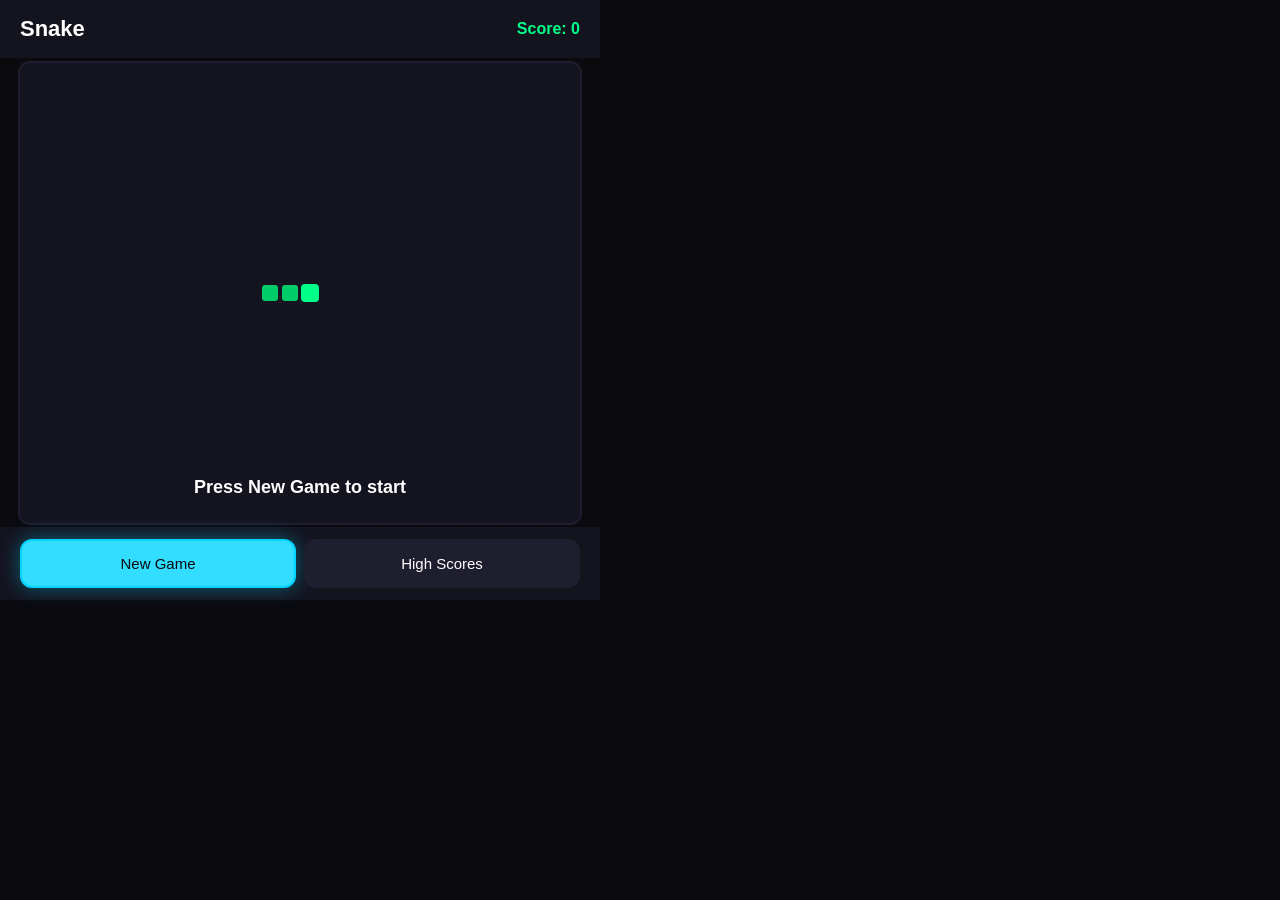
<file: MEta-Browser/meta-wearables-webapp-main/examples/snake/index.html>
<!DOCTYPE html>
<html lang="en">
<head>
  <meta charset="UTF-8">
  <meta name="viewport" content="width=600, height=600, initial-scale=1.0, user-scalable=no">
  <meta name="description" content="Classic Snake game for Meta Ray-Ban Display Glasses, controlled with D-pad navigation.">
  <meta name="mrbd-web-app-capable" content="yes">
  <title>Snake</title>
  <link rel="stylesheet" href="styles.css">
</head>
<body>
  <div id="app">
    <!-- Main game screen -->
    <div id="home" class="screen">
      <header class="header">
        <h1>Snake</h1>
        <span class="header-meta" id="score-display">Score: 0</span>
      </header>
      <div class="content game-content">
        <canvas id="game-canvas" width="560" height="460" role="img" aria-label="Snake game canvas"></canvas>
      </div>
      <nav class="nav-bar">
        <button class="nav-item focusable primary" data-action="start-game">New Game</button>
        <button class="nav-item focusable" data-action="view-scores">High Scores</button>
      </nav>
    </div>

    <!-- Game Over overlay -->
    <div id="game-over" class="overlay hidden">
      <div class="overlay-content">
        <div class="game-over-title">Game Over</div>
        <div class="game-over-score" id="final-score">0</div>
        <div class="game-over-label">points</div>
        <div class="game-over-best" id="best-score-label"></div>
        <button class="nav-item focusable primary overlay-btn" data-action="start-game">Play Again</button>
        <button class="nav-item focusable overlay-btn" data-action="dismiss-overlay">Back</button>
      </div>
    </div>

    <!-- High Scores screen -->
    <div id="scores" class="screen hidden">
      <header class="header">
        <h1>High Scores</h1>
      </header>
      <div class="content">
        <div class="list-container" id="scores-list"></div>
      </div>
      <nav class="nav-bar">
        <button class="nav-item focusable danger" data-action="clear-scores">Clear Scores</button>
      </nav>
    </div>
  </div>
  <script src="app.js"></script>
</body>
</html>
</file>
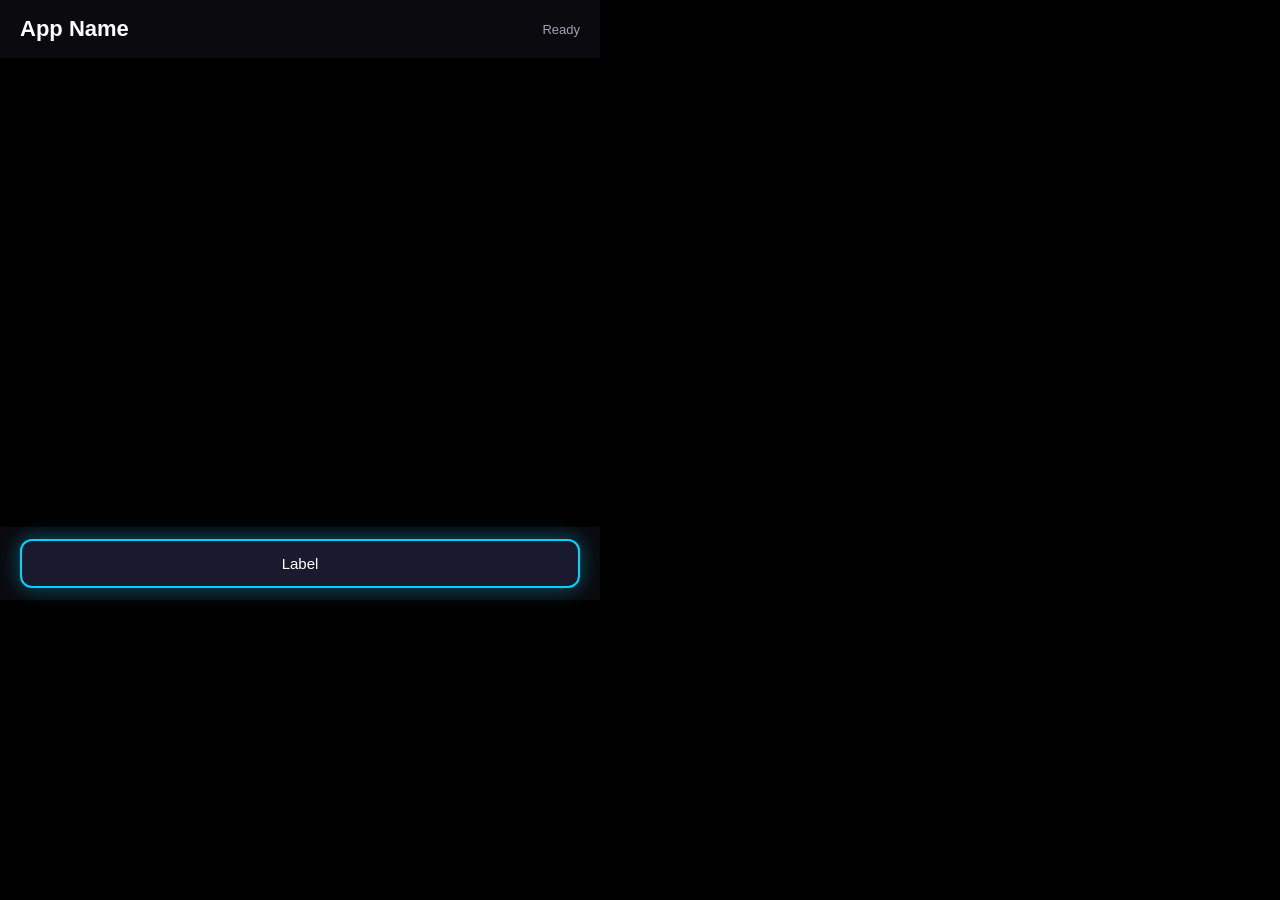
<file: MEta-Browser/meta-wearables-webapp-main/plugins/meta-wearables-webapp/skills/create-webapp/templates/index.html>
<!DOCTYPE html>
<html lang="en">
<head>
  <meta charset="UTF-8">
  <meta name="viewport" content="width=600, height=600, initial-scale=1.0, user-scalable=no">
  <meta name="description" content="A brief description of what this app does.">
  <meta name="mrbd-web-app-capable" content="yes">
  <title>App Name</title>
  <link rel="icon" type="image/png" href="favicon.png">
  <link rel="manifest" href="manifest.webmanifest">
  <link rel="stylesheet" href="styles.css">
</head>
<body>
  <div id="app">
    <!-- Each screen is a full-page section -->
    <div id="home" class="screen">
      <header class="header">
        <h1>App Name</h1>
        <span class="header-meta" id="status-indicator">Ready</span>
      </header>
      <div class="content">
        <!-- Screen content -->
      </div>
      <nav class="nav-bar">
        <button class="nav-item focusable" data-action="action-name">Label</button>
      </nav>
    </div>

    <!-- Additional screens start hidden -->
    <div id="detail" class="screen hidden">
      <header class="header">
        <h1>Detail</h1>
      </header>
      <div class="content">
        <!-- Detail content -->
      </div>
    </div>
  </div>
  <script src="app.js"></script>
</body>
</html>
</file>
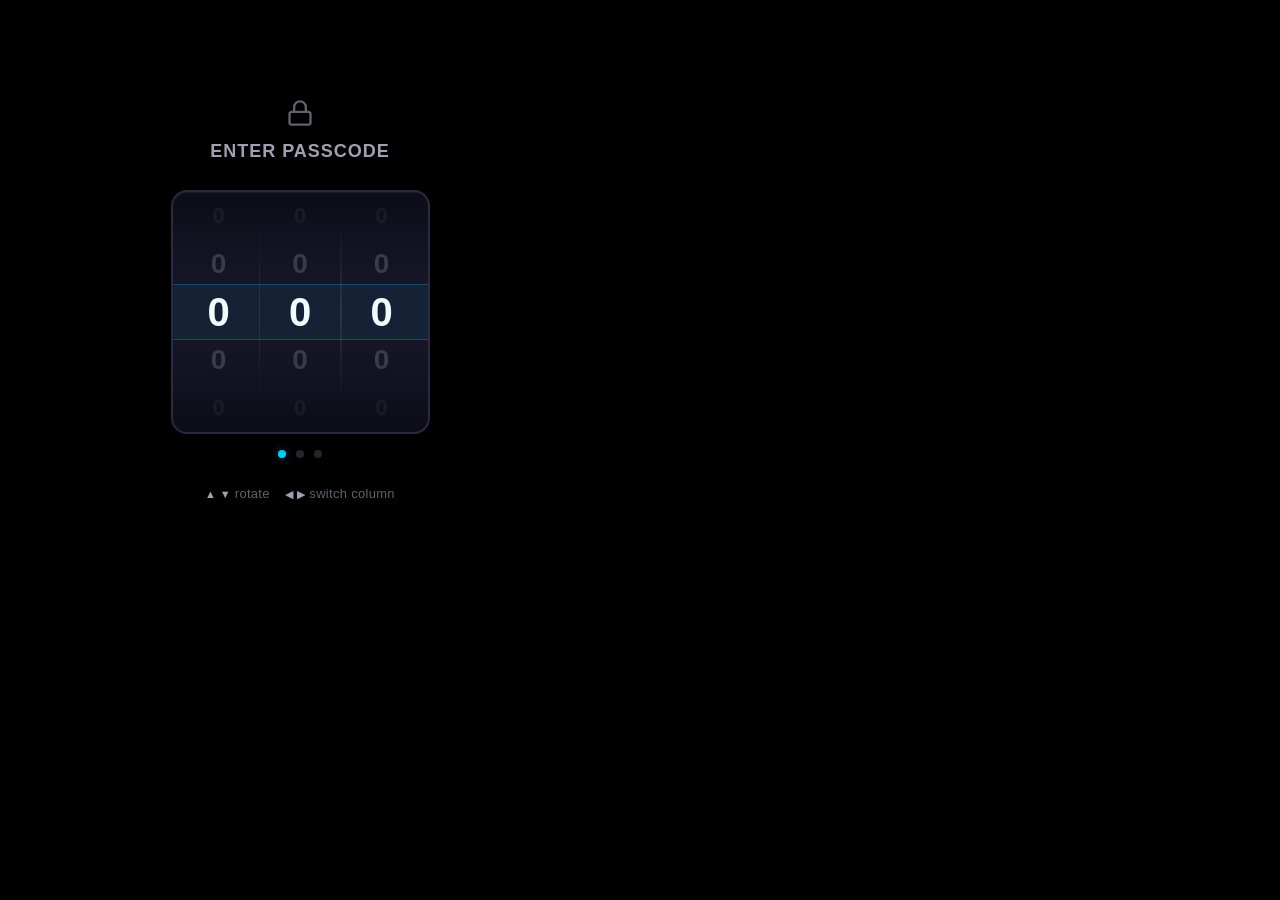
<file: MEta-Browser/meta-wearables-webapp-main/plugins/meta-wearables-webapp/skills/passcode-for-testing/templates/lock.html>
<!DOCTYPE html>
<html lang="en">
<head>
  <meta charset="UTF-8">
  <meta name="viewport" content="width=600, height=600, user-scalable=no">
  <title>Unlock</title>
  <style>
    :root {
      --bg-primary: #000000; /* pure black = transparent on additive display */
      --bg-secondary: #0a0a0f;
      --bg-tertiary: #14141f;
      --text-primary: #ffffff;
      --text-secondary: #a0a0b0;
      --text-muted: #606070;
      --accent-primary: #00d4ff;
      --focus-glow: rgba(0, 212, 255, 0.4);
      --success: #00ff88;
    }

    * { margin: 0; padding: 0; box-sizing: border-box; }

    body {
      font-family: -apple-system, BlinkMacSystemFont, 'Segoe UI', sans-serif;
      background: var(--bg-primary);
      color: var(--text-primary);
      width: 600px;
      height: 600px;
      overflow: hidden;
    }

    #lock-screen {
      width: 100%;
      height: 100%;
      display: flex;
      flex-direction: column;
      align-items: center;
      justify-content: center;
      gap: 28px;
    }

    /* ==================== HEADER ==================== */
    .lock-header {
      display: flex;
      flex-direction: column;
      align-items: center;
      gap: 10px;
    }

    .lock-icon { color: var(--text-muted); }

    .lock-title {
      font-size: 18px;
      font-weight: 600;
      color: var(--text-secondary);
      letter-spacing: 1px;
      text-transform: uppercase;
    }

    /* ==================== COMBO LOCK ==================== */
    .combo-lock {
      display: flex;
      flex-direction: column;
      align-items: center;
      gap: 16px;
    }

    .lock-body {
      display: flex;
      align-items: center;
      gap: 0;
      background: linear-gradient(180deg, #0d0d18 0%, #161628 40%, #161628 60%, #0d0d18 100%);
      border-radius: 16px;
      border: 2px solid #2a2a40;
      padding: 0 6px;
      position: relative;
      box-shadow:
        0 4px 20px rgba(0, 0, 0, 0.6),
        inset 0 1px 0 rgba(255, 255, 255, 0.05);
    }

    .selection-band {
      position: absolute;
      left: 0;
      right: 0;
      top: 50%;
      transform: translateY(-50%);
      height: 56px;
      background: rgba(0, 212, 255, 0.06);
      border-top: 1.5px solid rgba(0, 212, 255, 0.25);
      border-bottom: 1.5px solid rgba(0, 212, 255, 0.25);
      pointer-events: none;
      z-index: 1;
    }

    .combo-column {
      width: 80px;
      height: 240px;
      position: relative;
      overflow: hidden;
      cursor: pointer;
    }

    .combo-column.active .digit.current {
      color: var(--accent-primary);
      text-shadow: 0 0 20px var(--focus-glow);
    }

    .combo-divider {
      width: 1.5px;
      height: 180px;
      background: linear-gradient(180deg, transparent, #2a2a40, transparent);
      flex-shrink: 0;
    }

    .digit-window {
      width: 100%;
      height: 100%;
      display: flex;
      align-items: center;
      justify-content: center;
    }

    .digit-strip {
      display: flex;
      flex-direction: column;
      align-items: center;
      gap: 0;
      transition: transform 0.15s ease-out;
    }

    .digit {
      display: flex;
      align-items: center;
      justify-content: center;
      width: 80px;
      height: 48px;
      font-size: 34px;
      font-weight: 700;
      font-variant-numeric: tabular-nums;
      user-select: none;
      transition: color 0.15s ease, opacity 0.15s ease, transform 0.15s ease;
    }

    .digit.current { color: var(--text-primary); font-size: 40px; opacity: 1; }
    .digit.near { color: var(--text-muted); opacity: 0.5; font-size: 28px; }
    .digit.far { color: var(--text-muted); opacity: 0.15; font-size: 22px; }

    /* Column indicator dots */
    .column-indicator { display: flex; gap: 10px; }

    .column-indicator .dot {
      width: 8px;
      height: 8px;
      border-radius: 50%;
      background: var(--text-muted);
      opacity: 0.4;
      transition: all 0.2s ease;
    }

    .column-indicator .dot.active {
      background: var(--accent-primary);
      opacity: 1;
      box-shadow: 0 0 8px var(--focus-glow);
    }

    /* ==================== HINT ==================== */
    .lock-hint { font-size: 13px; color: var(--text-muted); letter-spacing: 0.3px; }
    .hint-arrows { color: var(--text-secondary); font-size: 11px; }

    /* ==================== UNLOCK MESSAGE ==================== */
    .unlock-msg {
      position: absolute;
      top: 0;
      left: 0;
      width: 100%;
      height: 100%;
      display: flex;
      flex-direction: column;
      align-items: center;
      justify-content: center;
      gap: 10px;
      background: rgba(10, 10, 15, 0.92);
      backdrop-filter: blur(6px);
      color: var(--success);
      font-size: 20px;
      font-weight: 700;
      letter-spacing: 2px;
      z-index: 10;
      border-radius: 14px;
      animation: unlockIn 0.4s ease;
    }

    .unlock-msg.hidden { display: none; }

    @keyframes unlockIn {
      0% { opacity: 0; transform: scale(0.7); }
      60% { opacity: 1; transform: scale(1.05); }
      100% { opacity: 1; transform: scale(1); }
    }

    /* ==================== SHAKE (wrong code) ==================== */
    @keyframes shake {
      0%, 100% { transform: translateX(0); }
      20% { transform: translateX(-6px); }
      40% { transform: translateX(6px); }
      60% { transform: translateX(-4px); }
      80% { transform: translateX(4px); }
    }

    .lock-body.shake { animation: shake 0.4s ease; }

    /* ==================== CORRECT GLOW ==================== */
    .lock-body.correct .digit.current {
      color: var(--success);
      text-shadow: 0 0 16px rgba(0, 255, 136, 0.5);
    }

    .lock-body.correct .selection-band {
      border-color: rgba(0, 255, 136, 0.4);
      background: rgba(0, 255, 136, 0.08);
    }
  </style>
</head>
<body>
  <div id="lock-screen">
    <div class="lock-header">
      <div class="lock-icon">
        <svg aria-hidden="true" focusable="false" width="28" height="28" viewBox="0 0 24 24" fill="none" stroke="currentColor" stroke-width="2" stroke-linecap="round" stroke-linejoin="round">
          <rect x="3" y="11" width="18" height="11" rx="2" ry="2"/>
          <path d="M7 11V7a5 5 0 0 1 10 0v4"/>
        </svg>
      </div>
      <div class="lock-title">Enter Passcode</div>
    </div>

    <div class="combo-lock">
      <div class="lock-body">
        <div class="selection-band"></div>
        <div class="combo-column" data-col="0">
          <div class="digit-window">
            <div class="digit-strip">
              <span class="digit far">0</span>
              <span class="digit near">0</span>
              <span class="digit current">0</span>
              <span class="digit near">0</span>
              <span class="digit far">0</span>
            </div>
          </div>
        </div>
        <div class="combo-divider"></div>
        <div class="combo-column" data-col="1">
          <div class="digit-window">
            <div class="digit-strip">
              <span class="digit far">0</span>
              <span class="digit near">0</span>
              <span class="digit current">0</span>
              <span class="digit near">0</span>
              <span class="digit far">0</span>
            </div>
          </div>
        </div>
        <div class="combo-divider"></div>
        <div class="combo-column" data-col="2">
          <div class="digit-window">
            <div class="digit-strip">
              <span class="digit far">0</span>
              <span class="digit near">0</span>
              <span class="digit current">0</span>
              <span class="digit near">0</span>
              <span class="digit far">0</span>
            </div>
          </div>
        </div>
        <div id="unlock-msg" class="unlock-msg hidden">
          <svg aria-hidden="true" focusable="false" width="36" height="36" viewBox="0 0 24 24" fill="none" stroke="currentColor" stroke-width="2" stroke-linecap="round" stroke-linejoin="round">
            <rect x="3" y="11" width="18" height="11" rx="2" ry="2"/>
            <path d="M7 11V7a5 5 0 0 1 9.9-1"/>
          </svg>
          <span>Unlocked</span>
        </div>
      </div>
      <div class="column-indicator">
        <span class="dot active"></span>
        <span class="dot"></span>
        <span class="dot"></span>
      </div>
    </div>

    <div class="lock-hint">
      <span class="hint-arrows">&#9650; &#9660;</span> rotate &nbsp;&nbsp;
      <span class="hint-arrows">&#9664; &#9654;</span> switch column
    </div>
  </div>

  <script>
    (function() {
      'use strict';

      // ===== REPLACE THESE TWO VALUES =====
      var PASSCODE = [__DIGIT_0__, __DIGIT_1__, __DIGIT_2__];
      var STORAGE_KEY = '__APP_NAME___unlocked';

      var activeCol = 0;
      var values = [0, 0, 0];
      var columns = [];
      var dots = [];
      var unlocked = false;

      // Check if already unlocked on this device
      if (localStorage.getItem(STORAGE_KEY) === '1') {
        window.location.replace('index.html');
        return;
      }

      function mod(n, m) {
        return ((n % m) + m) % m;
      }

      function getDigits(value) {
        return [
          mod(value - 2, 10),
          mod(value - 1, 10),
          value,
          mod(value + 1, 10),
          mod(value + 2, 10),
        ];
      }

      function renderColumn(colIndex) {
        var col = columns[colIndex];
        var strip = col.querySelector('.digit-strip');
        var digits = strip.querySelectorAll('.digit');
        var nums = getDigits(values[colIndex]);

        for (var i = 0; i < 5; i++) {
          digits[i].textContent = nums[i];
        }

        columns.forEach(function(c, idx) {
          c.classList.toggle('active', idx === activeCol);
        });

        dots.forEach(function(d, idx) {
          d.classList.toggle('active', idx === activeCol);
        });

        col.classList.remove('correct');
      }

      function renderAll() {
        for (var i = 0; i < 3; i++) {
          renderColumn(i);
        }
      }

      function rotateUp() {
        values[activeCol] = mod(values[activeCol] - 1, 10);
        renderColumn(activeCol);
        checkCode();
      }

      function rotateDown() {
        values[activeCol] = mod(values[activeCol] + 1, 10);
        renderColumn(activeCol);
        checkCode();
      }

      function moveLeft() {
        activeCol = Math.max(0, activeCol - 1);
        renderAll();
      }

      function moveRight() {
        activeCol = Math.min(2, activeCol + 1);
        renderAll();
      }

      function checkCode() {
        if (unlocked) return;

        var match = values[0] === PASSCODE[0] &&
                    values[1] === PASSCODE[1] &&
                    values[2] === PASSCODE[2];

        if (match) {
          unlocked = true;
          document.querySelector('.lock-body').classList.add('correct');

          setTimeout(function() {
            document.getElementById('unlock-msg').classList.remove('hidden');
            localStorage.setItem(STORAGE_KEY, '1');

            setTimeout(function() {
              window.location.replace('index.html');
            }, 800);
          }, 300);
        }
      }

      function setupEvents() {
        document.addEventListener('keydown', function(e) {
          if (unlocked) return;

          switch (e.key) {
            case 'ArrowUp':
              rotateUp();
              e.preventDefault();
              break;
            case 'ArrowDown':
              rotateDown();
              e.preventDefault();
              break;
            case 'ArrowLeft':
              moveLeft();
              e.preventDefault();
              break;
            case 'ArrowRight':
              moveRight();
              e.preventDefault();
              break;
          }
        });
      }

      function init() {
        columns = Array.from(document.querySelectorAll('.combo-column'));
        dots = Array.from(document.querySelectorAll('.column-indicator .dot'));
        setupEvents();
        renderAll();
      }

      if (document.readyState === 'loading') {
        document.addEventListener('DOMContentLoaded', init);
      } else {
        init();
      }
    })();
  </script>
</body>
</html>
</file>
<file: MEta-Browser/meta-wearables-webapp-main/examples/snake/styles.css>
/**
 * Copyright (c) Meta Platforms, Inc. and affiliates.
 * All rights reserved.
 *
 * This source code is licensed under the BSD-style license found in the
 * LICENSE file in the root directory of this source tree.
 */

:root {
  --bg-primary: #0a0a0f;
  --bg-secondary: #14141f;
  --bg-tertiary: #1e1e2e;
  --bg-card: #1a1a2e;
  --text-primary: #ffffff;
  --text-secondary: #a0a0b0;
  --text-muted: #606070;
  --accent-primary: #00d4ff;
  --accent-secondary: #00ff88;
  --accent-warm: #ff9f43;
  --danger: #ff4466;
  --focus-ring: #00d4ff;
  --focus-glow: rgba(0, 212, 255, 0.4);
  --success: #00ff88;
  --warning: #ffaa00;
  --info: #00b4d8;
  --radius-sm: 8px;
  --radius-md: 12px;
  --radius-lg: 16px;
}

* { margin: 0; padding: 0; box-sizing: border-box; }

body {
  font-family: -apple-system, BlinkMacSystemFont, 'Segoe UI', sans-serif;
  background: var(--bg-primary);
  color: var(--text-primary);
  width: 600px;
  height: 600px;
  overflow: hidden;
}

#app {
  width: 100%;
  height: 100%;
  position: relative;
}

/* --- Screens --- */
.screen {
  width: 100%;
  height: 100%;
  display: flex;
  flex-direction: column;
  position: absolute;
  top: 0;
  left: 0;
}
.screen.hidden { display: none; }

/* --- Header --- */
.header {
  display: flex;
  align-items: center;
  padding: 16px 20px;
  background: var(--bg-secondary);
  gap: 12px;
  flex-shrink: 0;
}
.header h1 {
  font-size: 22px;
  font-weight: 600;
  flex: 1;
}
.header-meta {
  font-size: 16px;
  font-weight: 600;
  color: var(--accent-secondary);
}

/* --- Content Area --- */
.content {
  flex: 1;
  padding: 16px 20px;
  overflow-y: auto;
  display: flex;
  flex-direction: column;
  gap: 12px;
}

/* --- Game Canvas --- */
.game-content {
  display: flex;
  align-items: center;
  justify-content: center;
  padding: 8px 20px;
}

#game-canvas {
  background: var(--bg-secondary);
  border-radius: var(--radius-md);
  border: 2px solid var(--bg-tertiary);
}

/* --- Focus States --- */
.focusable {
  transition: all 0.15s ease;
  border: 2px solid transparent;
  cursor: pointer;
  min-height: 44px;
}
.focusable:focus {
  outline: none;
  border-color: var(--focus-ring);
  box-shadow: 0 0 20px var(--focus-glow);
}

/* --- Navigation Bar --- */
.nav-bar {
  display: flex;
  gap: 8px;
  padding: 12px 20px;
  background: var(--bg-secondary);
  flex-shrink: 0;
}
.nav-item {
  flex: 1;
  padding: 14px 16px;
  background: var(--bg-tertiary);
  border-radius: var(--radius-md);
  color: var(--text-primary);
  font-size: 15px;
  font-weight: 500;
  text-align: center;
  display: flex;
  align-items: center;
  justify-content: center;
  gap: 8px;
}
.nav-item:focus { background: var(--bg-card); }
.nav-item.primary {
  background: var(--accent-primary);
  color: var(--bg-primary);
}
.nav-item.primary:focus { background: #33ddff; }
.nav-item.danger {
  background: var(--danger);
  color: white;
}

/* --- Game Over Overlay --- */
.overlay {
  position: absolute;
  top: 0;
  left: 0;
  width: 100%;
  height: 100%;
  background: rgba(10, 10, 15, 0.92);
  display: flex;
  align-items: center;
  justify-content: center;
  z-index: 50;
}
.overlay.hidden { display: none; }

.overlay-content {
  display: flex;
  flex-direction: column;
  align-items: center;
  gap: 12px;
  padding: 40px;
}

.game-over-title {
  font-size: 36px;
  font-weight: 700;
  color: var(--danger);
  text-transform: uppercase;
  letter-spacing: 4px;
}

.game-over-score {
  font-size: 64px;
  font-weight: 800;
  color: var(--accent-secondary);
  line-height: 1;
}

.game-over-label {
  font-size: 16px;
  color: var(--text-secondary);
  margin-bottom: 8px;
}

.game-over-best {
  font-size: 14px;
  color: var(--accent-warm);
  margin-bottom: 16px;
}

.overlay-btn {
  width: 240px;
}

/* --- List Items (High Scores) --- */
.list-container {
  display: flex;
  flex-direction: column;
  gap: 8px;
  overflow-y: auto;
  max-height: 400px;
}
.list-item {
  display: flex;
  align-items: center;
  padding: 14px 16px;
  background: var(--bg-tertiary);
  border-radius: var(--radius-md);
  color: var(--text-primary);
  font-size: 15px;
  text-align: left;
  gap: 12px;
}
.list-item-rank {
  font-size: 20px;
  font-weight: 700;
  color: var(--accent-primary);
  width: 36px;
  text-align: center;
  flex-shrink: 0;
}
.list-item-rank.gold { color: var(--accent-warm); }
.list-item-rank.silver { color: #c0c0c0; }
.list-item-rank.bronze { color: #cd7f32; }
.list-item-content { flex: 1; min-width: 0; }
.list-item-title {
  font-weight: 500;
}
.list-item-meta {
  font-size: 13px;
  color: var(--text-secondary);
  margin-top: 2px;
}
.list-item-badge {
  padding: 4px 12px;
  border-radius: 20px;
  font-size: 16px;
  font-weight: 700;
  background: rgba(0, 255, 136, 0.15);
  color: var(--accent-secondary);
  flex-shrink: 0;
}

/* --- Empty State --- */
.empty-state {
  display: flex;
  flex-direction: column;
  align-items: center;
  justify-content: center;
  gap: 12px;
  padding: 60px 40px;
  text-align: center;
  color: var(--text-secondary);
  font-size: 16px;
}

/* --- Utility --- */
.hidden { display: none !important; }
</file>
<file: MEta-Browser/meta-wearables-webapp-main/plugins/meta-wearables-webapp/skills/create-webapp/templates/styles.css>
/**
 * Copyright (c) Meta Platforms, Inc. and affiliates.
 * All rights reserved.
 *
 * This source code is licensed under the BSD-style license found in the
 * LICENSE file in the root directory of this source tree.
 */

:root {
  --bg-primary: #000000; /* pure black = transparent on additive display, lets real world show through */
  --bg-secondary: #0a0a0f;
  --bg-tertiary: #14141f;
  --bg-card: #1a1a2e;
  --text-primary: #ffffff;
  --text-secondary: #a0a0b0;
  --text-muted: #606070;
  --accent-primary: #00d4ff;
  --accent-secondary: #00ff88;
  --accent-warm: #ff9f43;
  --danger: #ff4466;
  --focus-ring: #00d4ff;
  --focus-glow: rgba(0, 212, 255, 0.4);
  --success: #00ff88;
  --warning: #ffaa00;
  --info: #00b4d8;
  --radius-sm: 8px;
  --radius-md: 12px;
  --radius-lg: 16px;
}

* { margin: 0; padding: 0; box-sizing: border-box; }

body {
  font-family: -apple-system, BlinkMacSystemFont, 'Segoe UI', sans-serif;
  background: var(--bg-primary);
  color: var(--text-primary);
  width: 600px;
  height: 600px;
  overflow: hidden;
}

#app {
  width: 100%;
  height: 100%;
  position: relative;
}

/* --- Screens --- */
.screen {
  width: 100%;
  height: 100%;
  display: flex;
  flex-direction: column;
  position: absolute;
  top: 0;
  left: 0;
}
.screen.hidden { display: none; }

/* --- Header --- */
.header {
  display: flex;
  align-items: center;
  padding: 16px 20px;
  background: var(--bg-secondary);
  gap: 12px;
  flex-shrink: 0;
}
.header h1 {
  font-size: 22px;
  font-weight: 600;
  flex: 1;
}
.header-meta {
  font-size: 13px;
  color: var(--text-secondary);
}

/* --- Content Area --- */
.content {
  flex: 1;
  padding: 16px 20px;
  overflow-y: auto;
  display: flex;
  flex-direction: column;
  gap: 12px;
}

/* --- Focus States (critical for EMG/D-pad) --- */
.focusable {
  transition: all 0.15s ease;
  border: 2px solid transparent;
  cursor: pointer;
  min-height: 44px;
}
.focusable:focus {
  outline: none;
  border-color: var(--focus-ring);
  box-shadow: 0 0 20px var(--focus-glow);
}

/* --- Navigation Bar --- */
.nav-bar {
  display: flex;
  gap: 8px;
  padding: 12px 20px;
  background: var(--bg-secondary);
  flex-shrink: 0;
}
.nav-item {
  flex: 1;
  padding: 14px 16px;
  background: var(--bg-tertiary);
  border-radius: var(--radius-md);
  color: var(--text-primary);
  font-size: 15px;
  font-weight: 500;
  text-align: center;
  display: flex;
  align-items: center;
  justify-content: center;
  gap: 8px;
}
.nav-item:focus { background: var(--bg-card); }
.nav-item.primary {
  background: var(--accent-primary);
  color: #0a0a0f;
}
.nav-item.primary:focus { background: #33ddff; }
.nav-item.danger {
  background: var(--danger);
  color: white;
}

/* --- Cards --- */
.card {
  background: var(--bg-card);
  border-radius: var(--radius-md);
  padding: 16px;
  border: 2px solid transparent;
}
.card:focus {
  border-color: var(--focus-ring);
  box-shadow: 0 0 20px var(--focus-glow);
}
.card-title {
  font-size: 18px;
  font-weight: 600;
  margin-bottom: 6px;
}
.card-subtitle {
  font-size: 14px;
  color: var(--text-secondary);
}
.card-value {
  font-size: 28px;
  font-weight: 700;
  color: var(--accent-primary);
}

/* --- List Items --- */
.list-container {
  display: flex;
  flex-direction: column;
  gap: 8px;
  overflow-y: auto;
  max-height: 400px;
}
.list-item {
  display: flex;
  align-items: center;
  padding: 14px 16px;
  background: var(--bg-tertiary);
  border-radius: var(--radius-md);
  color: var(--text-primary);
  font-size: 15px;
  text-align: left;
  gap: 12px;
}
.list-item:focus { background: var(--bg-card); }
.list-item-icon {
  font-size: 24px;
  flex-shrink: 0;
  width: 36px;
  text-align: center;
}
.list-item-content { flex: 1; min-width: 0; }
.list-item-title {
  font-weight: 500;
  white-space: nowrap;
  overflow: hidden;
  text-overflow: ellipsis;
}
.list-item-meta {
  font-size: 13px;
  color: var(--text-secondary);
  margin-top: 2px;
}
.list-item-badge {
  padding: 4px 10px;
  border-radius: 20px;
  font-size: 12px;
  font-weight: 600;
  flex-shrink: 0;
}

/* --- Loading States --- */
.loading-container {
  display: flex;
  flex-direction: column;
  align-items: center;
  justify-content: center;
  gap: 16px;
  padding: 40px;
  flex: 1;
}
.loading-spinner {
  width: 48px;
  height: 48px;
  border: 4px solid var(--bg-tertiary);
  border-top-color: var(--accent-primary);
  border-radius: 50%;
  animation: spin 0.8s linear infinite;
}
@keyframes spin { to { transform: rotate(360deg); } }
.loading-text {
  font-size: 16px;
  color: var(--text-secondary);
}

/* Skeleton loading for cards/lists */
.skeleton {
  background: linear-gradient(90deg, var(--bg-tertiary) 25%, var(--bg-card) 50%, var(--bg-tertiary) 75%);
  background-size: 200% 100%;
  animation: shimmer 1.5s infinite;
  border-radius: var(--radius-sm);
}
@keyframes shimmer { to { background-position: -200% 0; } }
.skeleton-line {
  height: 16px;
  margin-bottom: 8px;
  border-radius: 4px;
}
.skeleton-line.short { width: 60%; }
.skeleton-line.medium { width: 80%; }

/* --- Error States --- */
.error-container {
  display: flex;
  flex-direction: column;
  align-items: center;
  justify-content: center;
  gap: 12px;
  padding: 40px;
  text-align: center;
}
.error-icon { font-size: 48px; }
.error-message {
  font-size: 16px;
  color: var(--text-secondary);
  max-width: 400px;
}

/* --- Toast Notifications --- */
.toast {
  position: fixed;
  bottom: 80px;
  left: 50%;
  transform: translateX(-50%) translateY(100px);
  background: var(--bg-card);
  color: var(--text-primary);
  padding: 12px 24px;
  border-radius: var(--radius-md);
  font-size: 14px;
  border: 1px solid var(--accent-primary);
  transition: transform 0.3s ease;
  z-index: 100;
  pointer-events: none;
}
.toast.visible { transform: translateX(-50%) translateY(0); }
.toast.error { border-color: var(--danger); }
.toast.success { border-color: var(--success); }

/* --- Progress Bar --- */
.progress-bar {
  width: 100%;
  height: 6px;
  background: var(--bg-tertiary);
  border-radius: 3px;
  overflow: hidden;
}
.progress-fill {
  height: 100%;
  background: var(--accent-primary);
  border-radius: 3px;
  transition: width 0.3s ease;
}

/* --- Status Badges --- */
.badge {
  display: inline-block;
  padding: 4px 10px;
  border-radius: 20px;
  font-size: 12px;
  font-weight: 600;
}
.badge-success { background: rgba(0, 255, 136, 0.2); color: var(--success); }
.badge-warning { background: rgba(255, 170, 0, 0.2); color: var(--warning); }
.badge-danger { background: rgba(255, 68, 102, 0.2); color: var(--danger); }
.badge-info { background: rgba(0, 180, 216, 0.2); color: var(--info); }

/* --- Data Grid (2-column) --- */
.data-grid {
  display: grid;
  grid-template-columns: 1fr 1fr;
  gap: 12px;
}

/* --- Tabs --- */
.tab-bar {
  display: flex;
  gap: 4px;
  padding: 4px;
  background: var(--bg-secondary);
  border-radius: var(--radius-md);
}
.tab-item {
  flex: 1;
  padding: 10px 8px;
  background: transparent;
  border-radius: var(--radius-sm);
  color: var(--text-secondary);
  font-size: 14px;
  font-weight: 500;
  text-align: center;
}
.tab-item.active {
  background: var(--bg-tertiary);
  color: var(--text-primary);
}
.tab-item:focus {
  background: var(--bg-card);
  color: var(--text-primary);
}

/* --- Text Input --- */
.text-input {
  width: 100%;
  padding: 14px 16px;
  font-size: 16px;
  background: var(--bg-tertiary);
  color: var(--text-primary);
  border-radius: var(--radius-md);
  border: 2px solid transparent;
}
.text-input:focus {
  border-color: var(--focus-ring);
  box-shadow: 0 0 20px var(--focus-glow);
  outline: none;
}
.text-input::placeholder { color: var(--text-muted); }

/* --- Utility --- */
.hidden { display: none !important; }
.text-center { text-align: center; }
.text-accent { color: var(--accent-primary); }
.text-success { color: var(--success); }
.text-danger { color: var(--danger); }
.text-muted { color: var(--text-secondary); }
.mt-auto { margin-top: auto; }
.gap-sm { gap: 8px; }
.gap-md { gap: 12px; }
.gap-lg { gap: 20px; }
</file>
